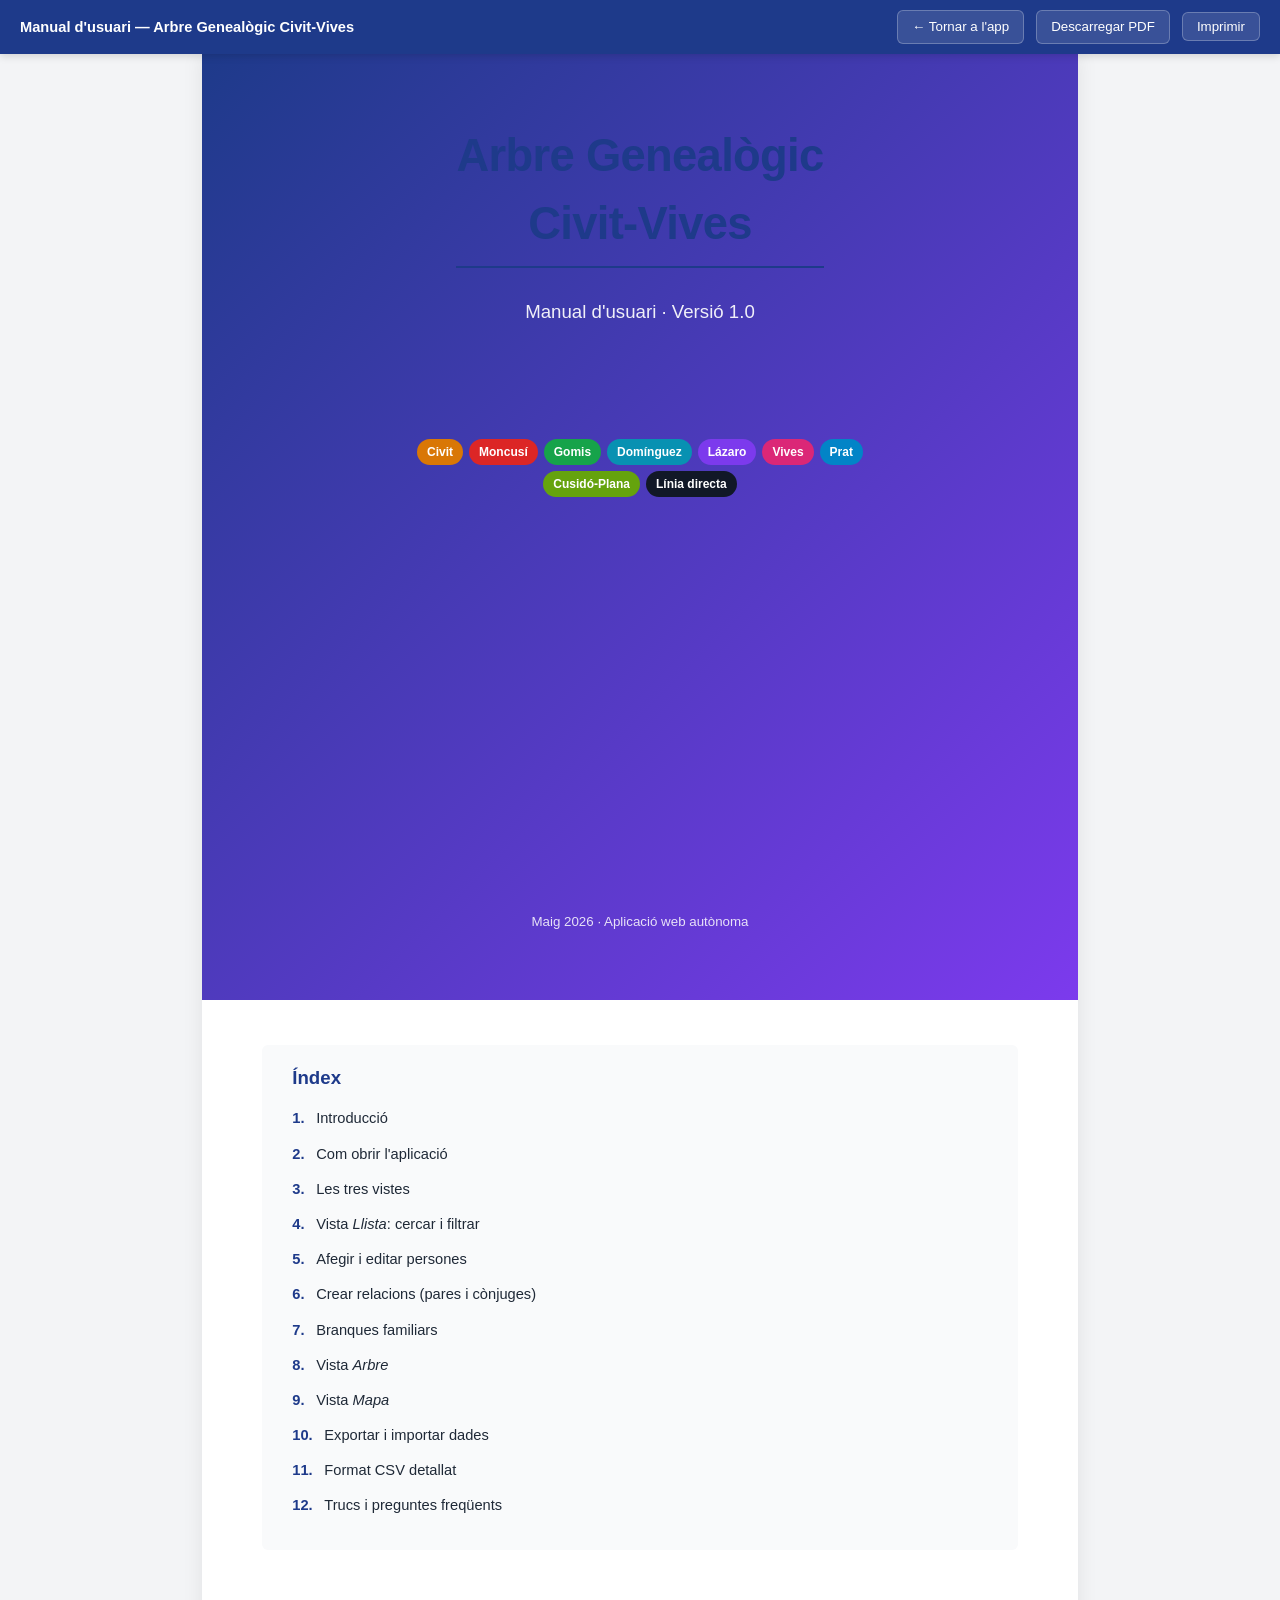
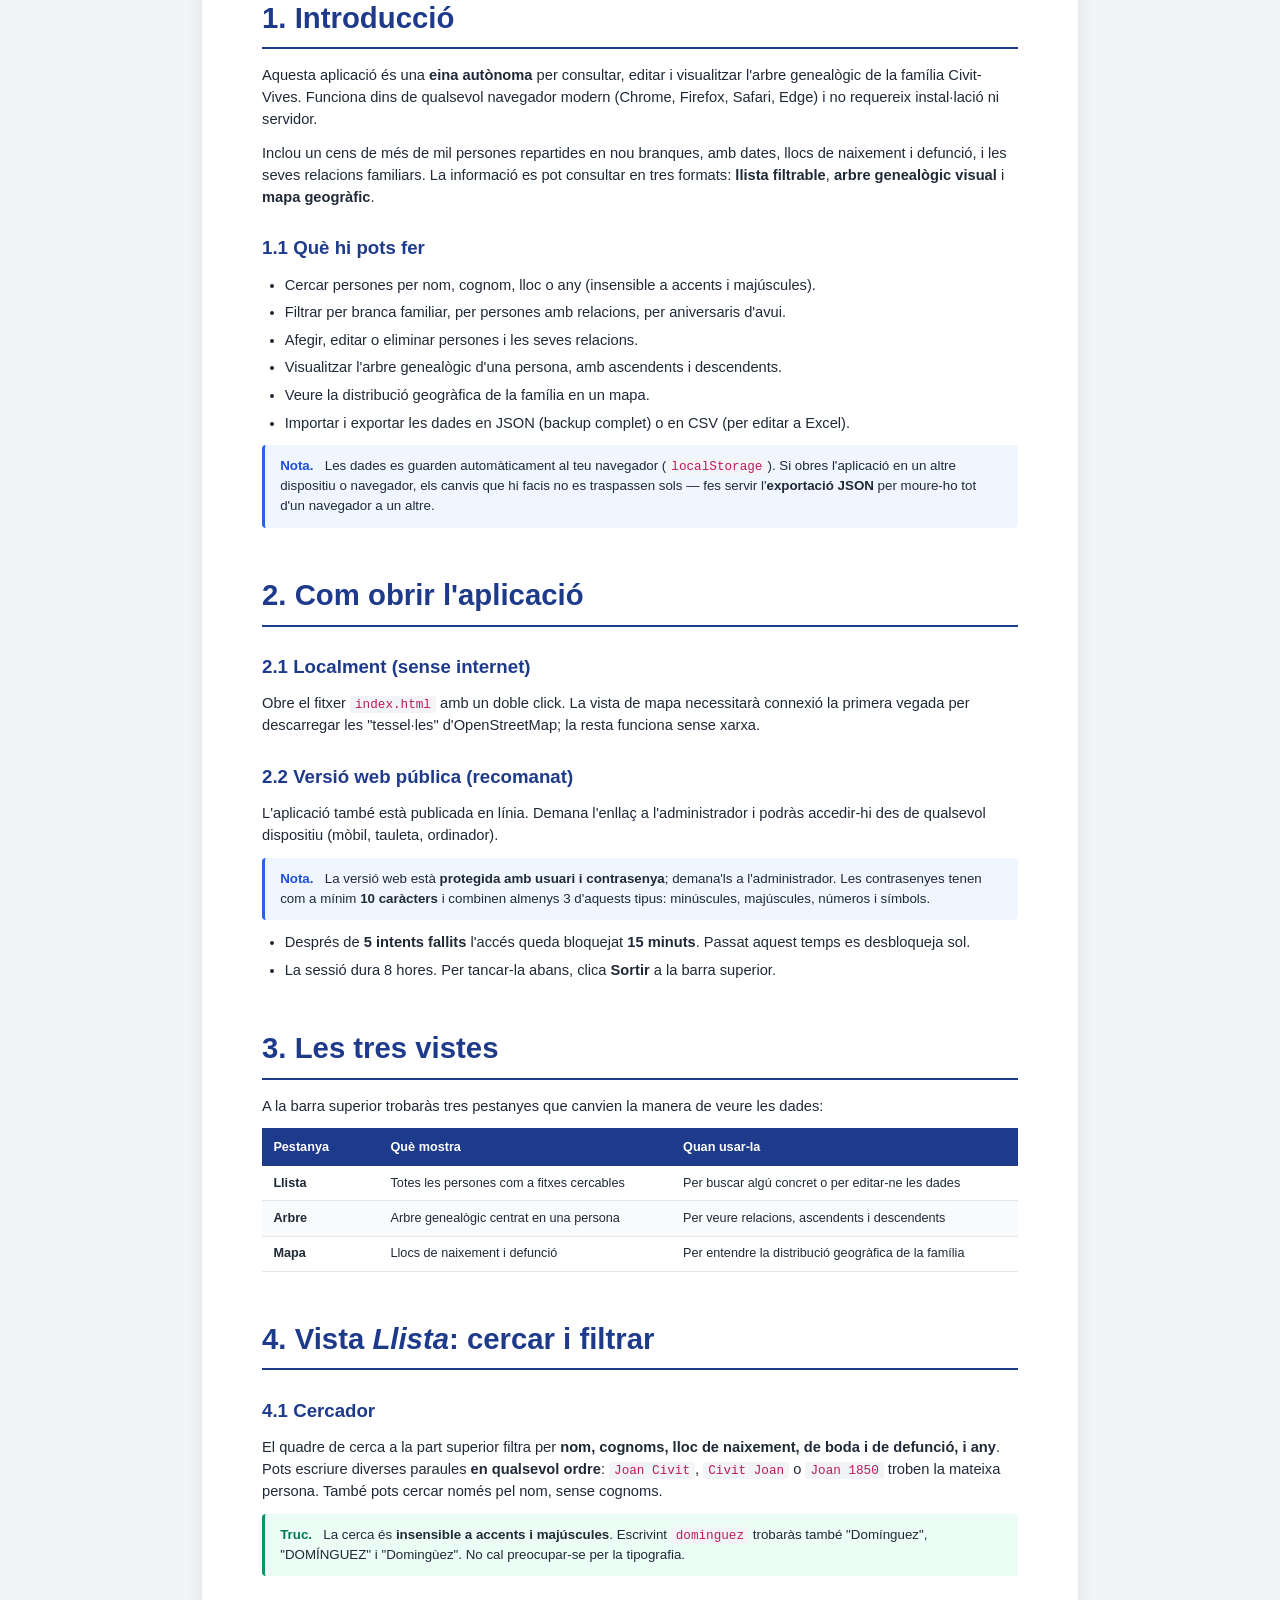
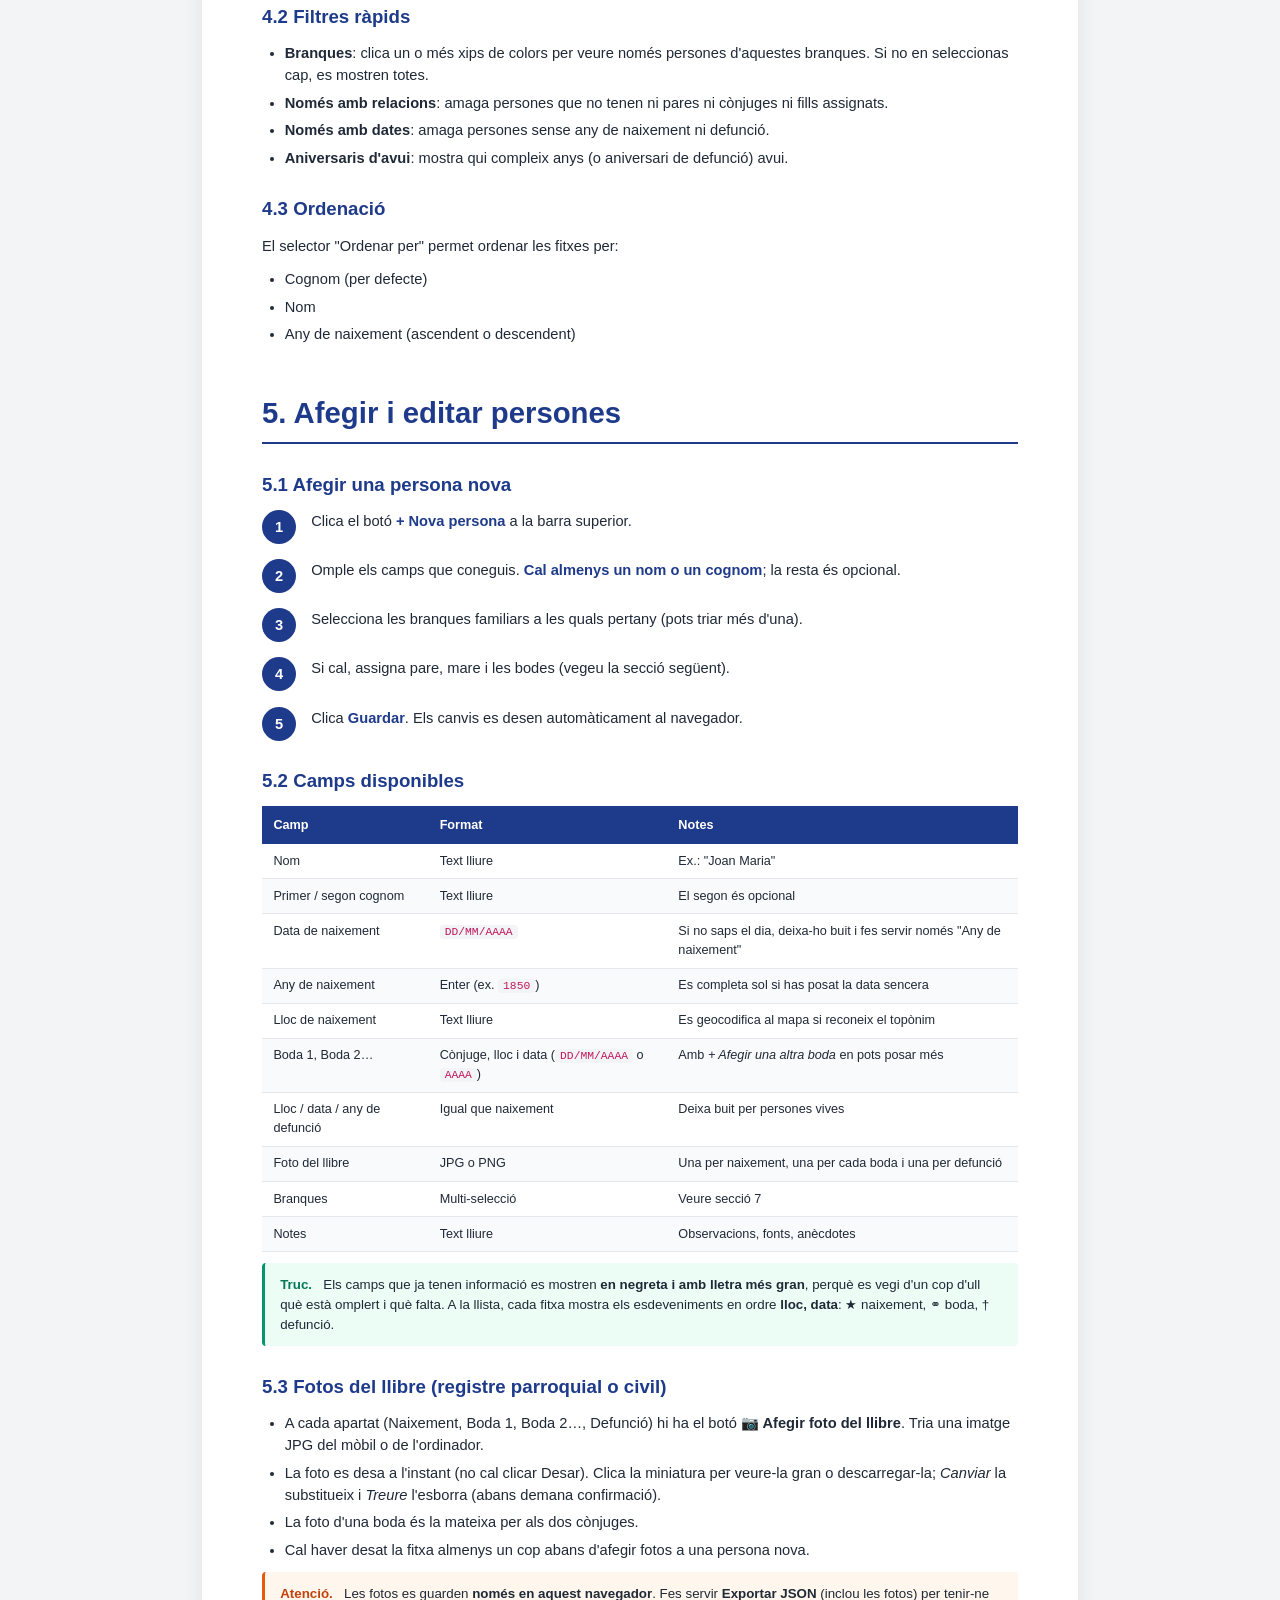
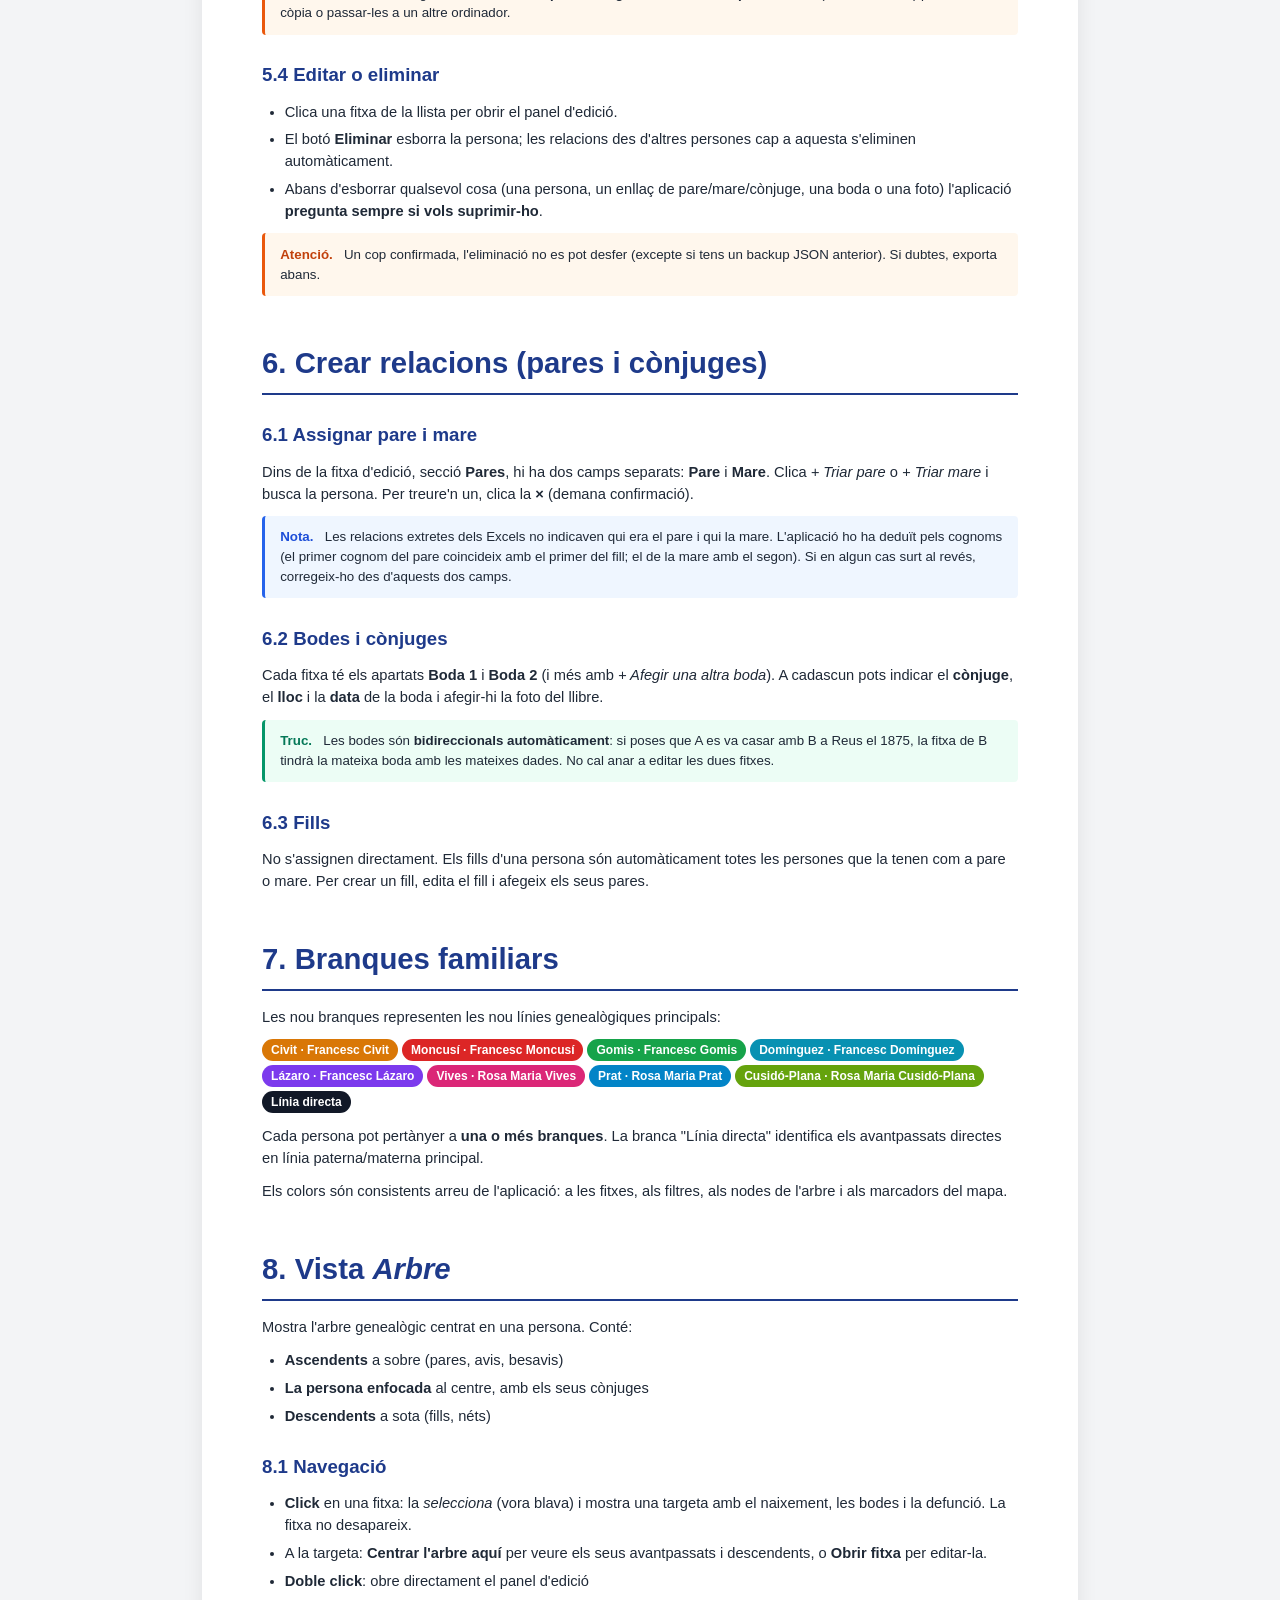
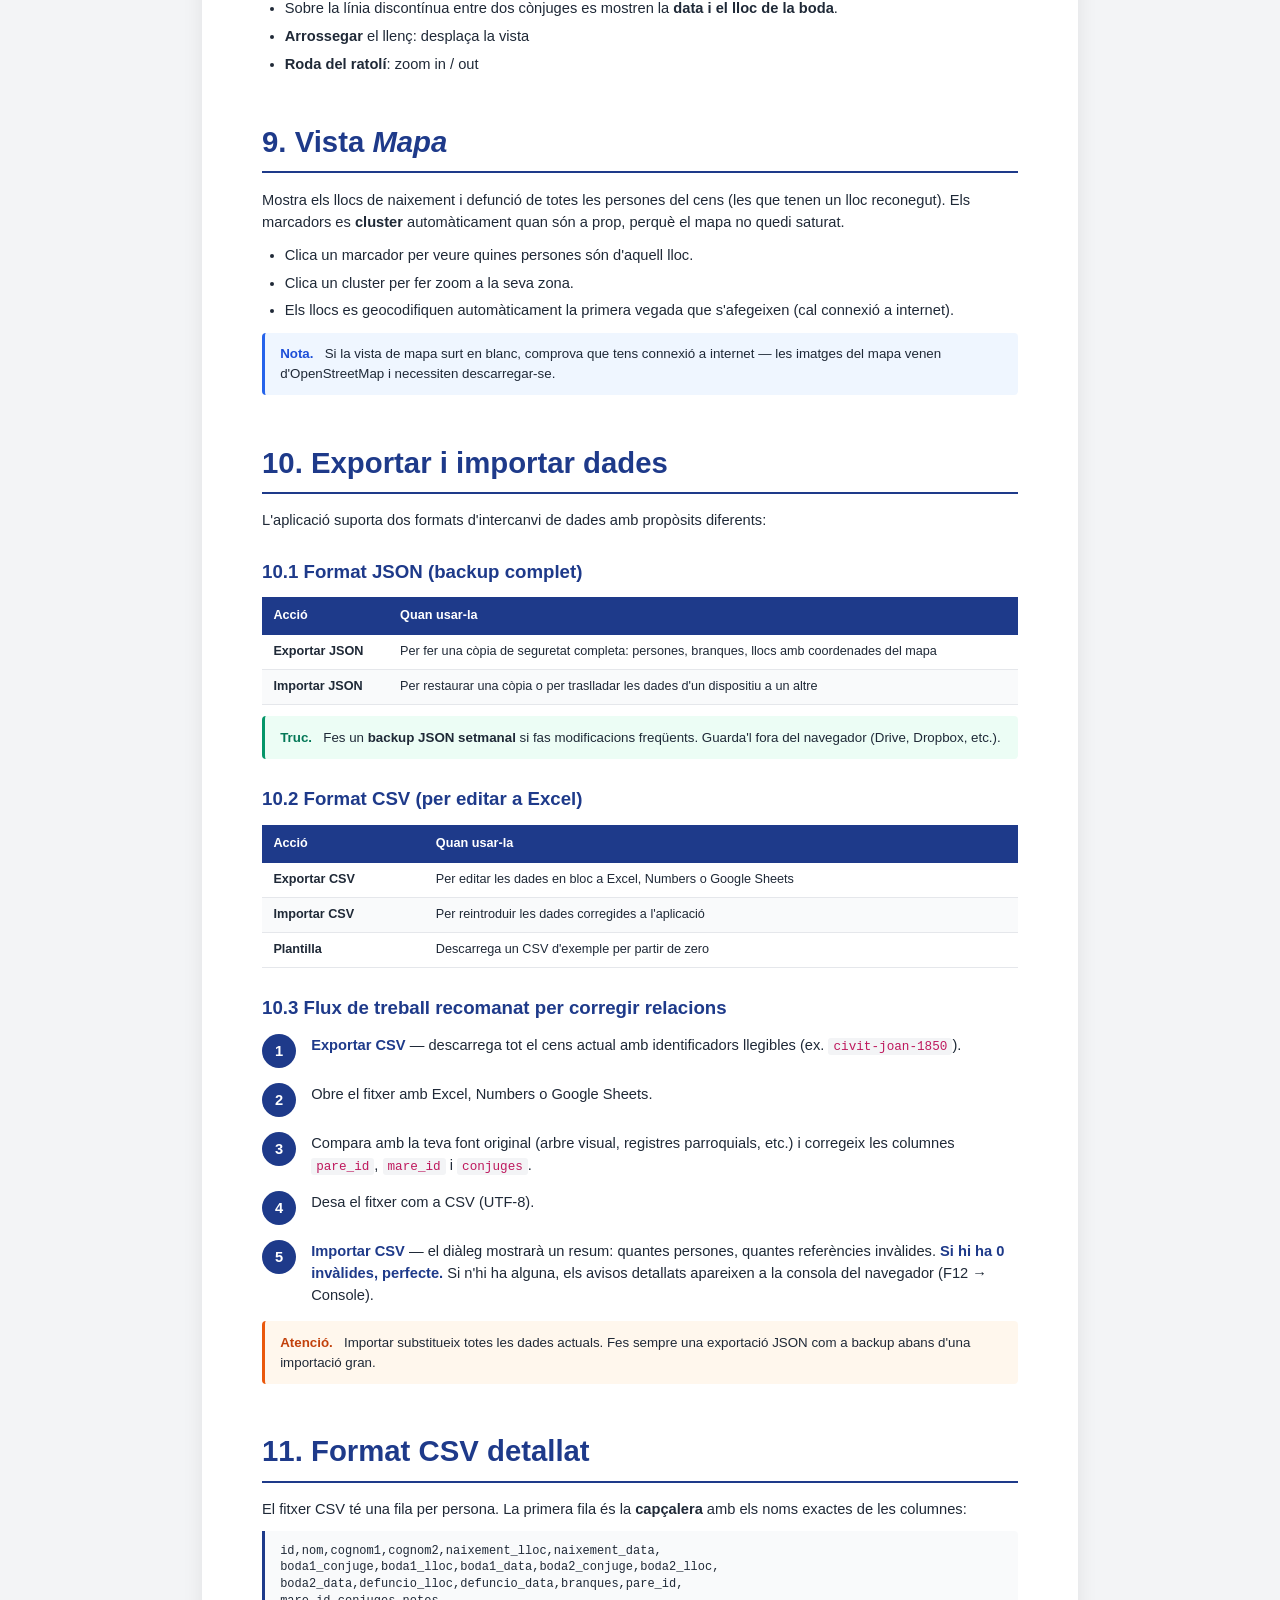
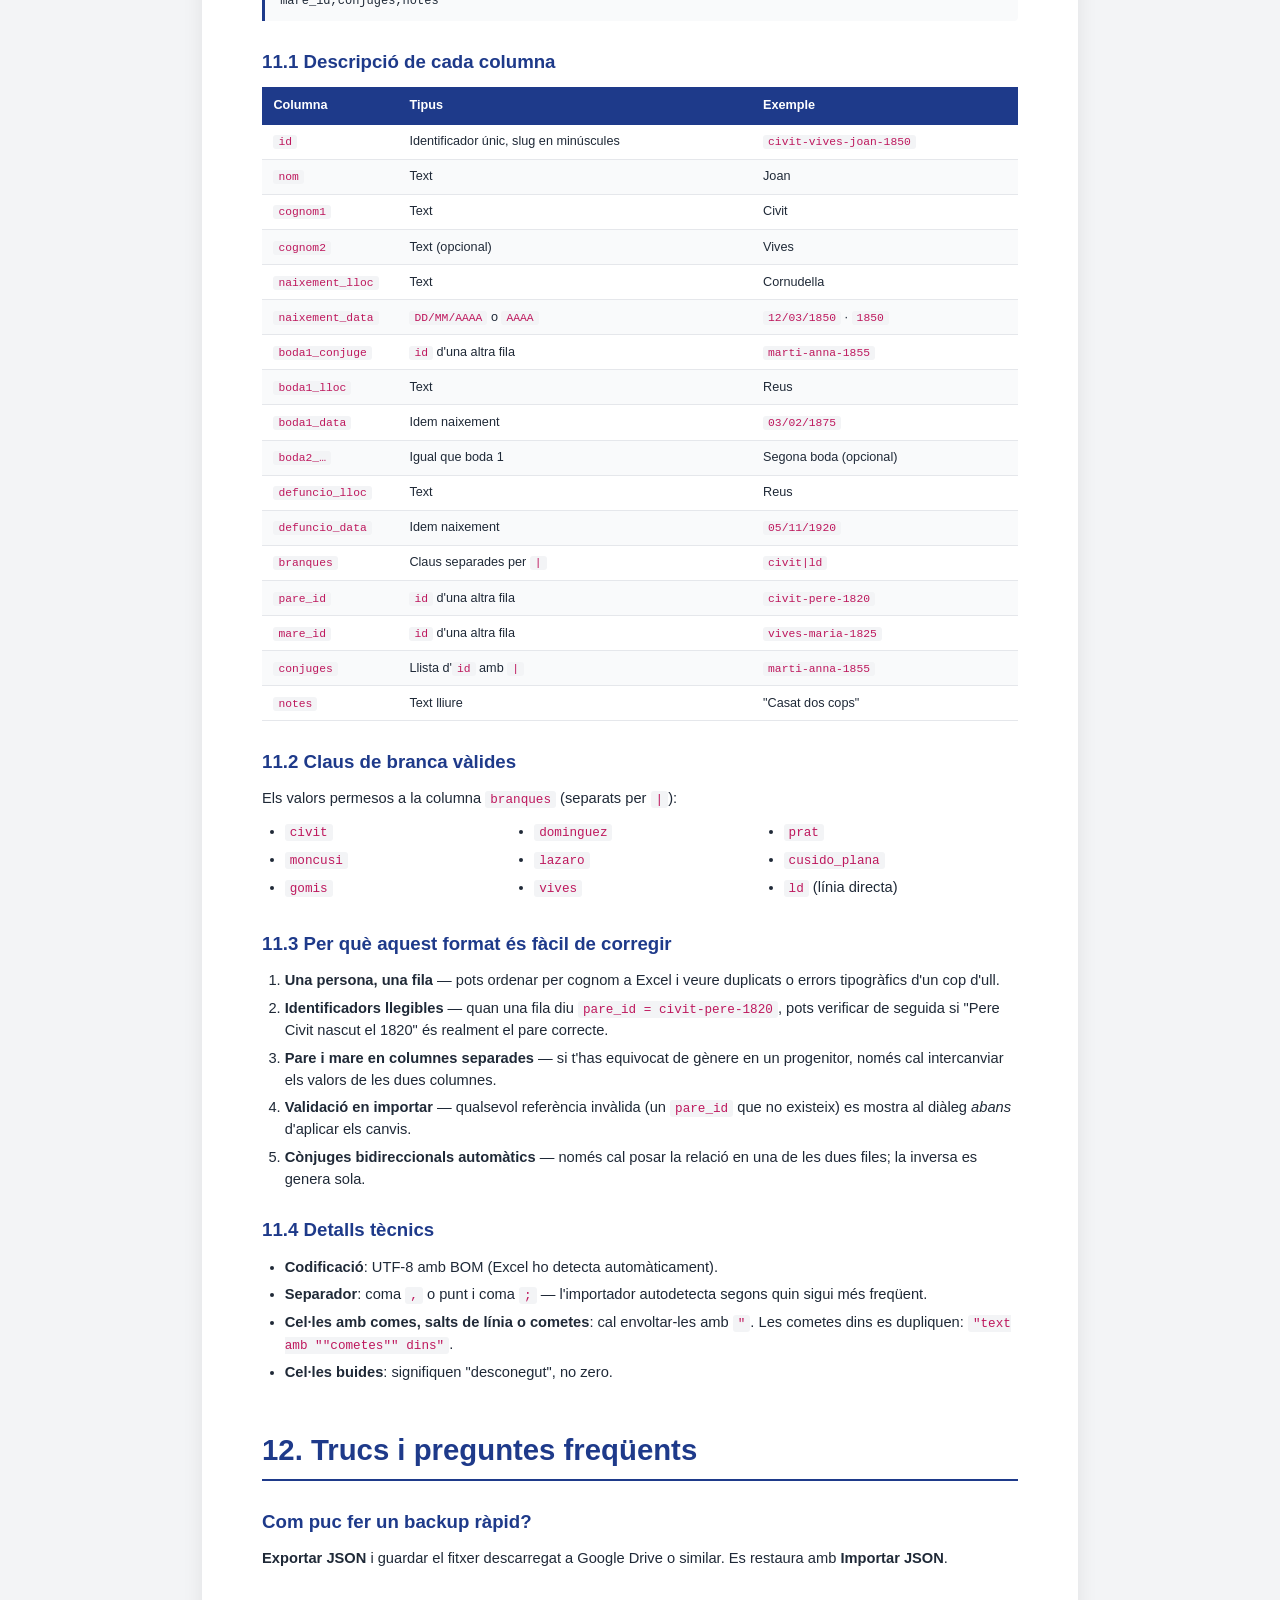
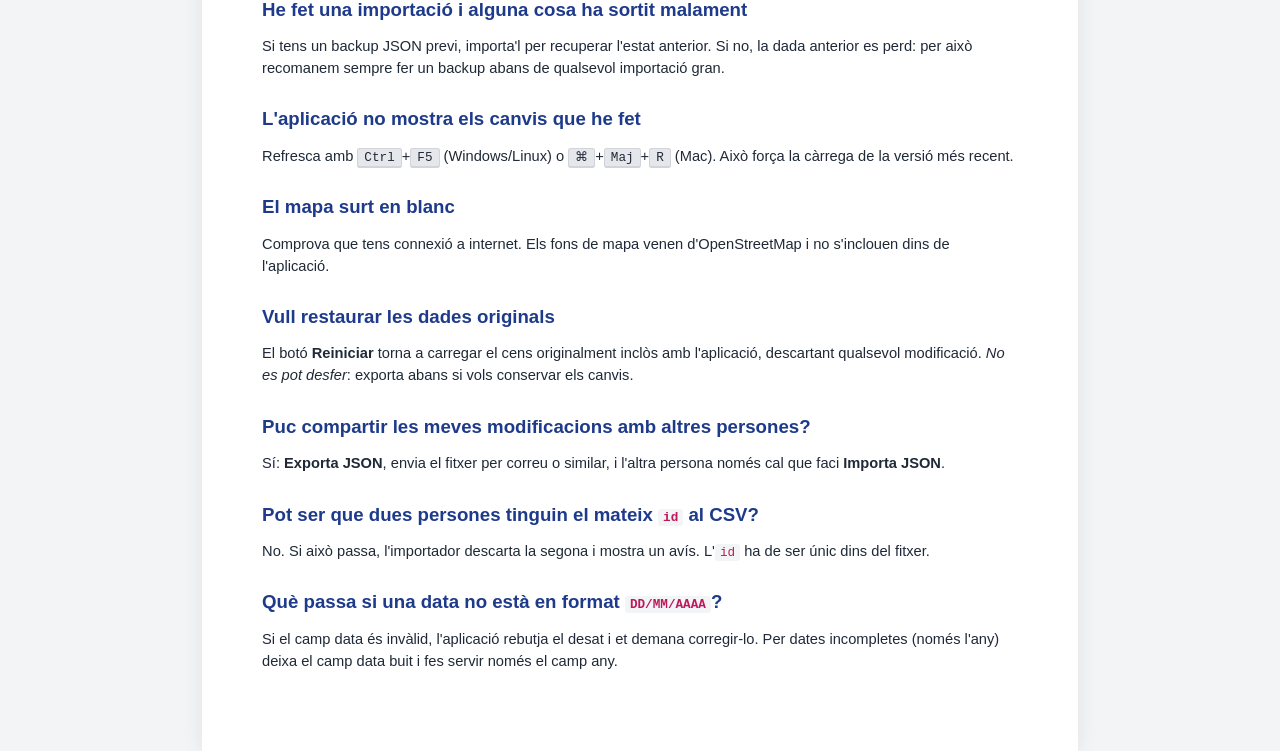
<file: manual.html>
<!DOCTYPE html>
<html lang="ca">
<head>
<meta charset="utf-8">
<title>Manual d'usuari — Arbre Genealògic Civit-Vives</title>
<style>
  @page { size: A4; margin: 18mm 16mm 18mm 16mm; }
  @page :first { margin-top: 0; }
  html, body { font-family: -apple-system, "Segoe UI", "Helvetica Neue", Arial, sans-serif; color: #1f2937; line-height: 1.5; font-size: 11pt; }
  body { margin: 0; background: #f3f4f6; }

  /* Screen-only top navigation bar */
  .topbar {
    position: sticky; top: 0; z-index: 100;
    background: #1e3a8a; color: white;
    padding: 10px 20px;
    display: flex; align-items: center; gap: 12px;
    box-shadow: 0 2px 8px rgba(0,0,0,0.15);
  }
  .topbar a, .topbar button {
    color: white; background: rgba(255,255,255,0.12); border: 1px solid rgba(255,255,255,0.25);
    padding: 6px 14px; border-radius: 6px; text-decoration: none; font-size: 10pt; cursor: pointer;
    font-family: inherit;
  }
  .topbar a:hover, .topbar button:hover { background: rgba(255,255,255,0.22); }
  .topbar .title { flex: 1; font-weight: 600; font-size: 11pt; }

  main { max-width: 200mm; margin: 0 auto; background: white; padding: 18mm 16mm; box-shadow: 0 0 20px rgba(0,0,0,0.08); }

  @media print {
    body { background: white; }
    .topbar { display: none; }
    main { max-width: none; margin: 0; padding: 0; box-shadow: none; }
  }

  /* Cover */
  .cover {
    min-height: 90vh;
    display: flex;
    flex-direction: column;
    justify-content: center;
    align-items: center;
    text-align: center;
    background: linear-gradient(135deg, #1e3a8a 0%, #7c3aed 100%);
    color: white;
    margin: -18mm -16mm 0 -16mm;
    padding: 18mm 16mm;
  }
  .cover h1 { font-size: 34pt; margin: 0 0 8mm 0; font-weight: 800; letter-spacing: -0.5pt; }
  .cover .subtitle { font-size: 14pt; opacity: 0.92; margin-bottom: 30mm; font-weight: 300; }
  .cover .branches { display: flex; flex-wrap: wrap; gap: 6px; justify-content: center; max-width: 140mm; margin-bottom: 25mm; }
  .cover .branch-chip { padding: 4px 10px; border-radius: 999px; font-size: 9pt; font-weight: 600; }
  .cover .meta { font-size: 10pt; opacity: 0.85; margin-top: auto; padding-top: 30mm; }

  h1 { font-size: 22pt; color: #1e3a8a; margin-top: 12mm; margin-bottom: 4mm; border-bottom: 2px solid #1e3a8a; padding-bottom: 2mm; page-break-after: avoid; scroll-margin-top: 60px; }
  @media print { h1 { page-break-before: always; } h1.first { page-break-before: auto; } }
  .cover { page-break-after: always; }
  @media screen { .cover { margin-bottom: 12mm; } }
  h2 { font-size: 14pt; color: #1e3a8a; margin-top: 7mm; margin-bottom: 3mm; page-break-after: avoid; }
  h3 { font-size: 11.5pt; color: #374151; margin-top: 5mm; margin-bottom: 2mm; page-break-after: avoid; }
  p { margin: 0 0 3mm 0; }
  ul, ol { margin: 0 0 3mm 0; padding-left: 6mm; }
  li { margin-bottom: 1.5mm; }

  code, .kbd { font-family: "SF Mono", Menlo, Consolas, monospace; font-size: 9.5pt; background: #f3f4f6; padding: 1px 5px; border-radius: 3px; color: #be185d; }
  .kbd { background: #e5e7eb; color: #1f2937; border: 1px solid #d1d5db; border-bottom-width: 2px; padding: 1px 6px; }
  pre { background: #f9fafb; border-left: 3px solid #1e3a8a; padding: 3mm 4mm; font-family: "SF Mono", Menlo, Consolas, monospace; font-size: 9pt; line-height: 1.4; overflow-x: auto; border-radius: 0 4px 4px 0; margin: 3mm 0; page-break-inside: avoid; }

  table { width: 100%; border-collapse: collapse; margin: 3mm 0; font-size: 9.5pt; page-break-inside: avoid; }
  th { background: #1e3a8a; color: white; text-align: left; padding: 2.5mm 3mm; font-weight: 600; }
  td { padding: 2mm 3mm; border-bottom: 1px solid #e5e7eb; vertical-align: top; }
  tr:nth-child(even) td { background: #f9fafb; }
  td code { font-size: 8.5pt; }

  .toc { background: #f9fafb; padding: 5mm 8mm; border-radius: 6px; margin: 5mm 0; }
  .toc h2 { margin-top: 0; color: #1e3a8a; border: none; }
  .toc ol { list-style: none; padding-left: 0; counter-reset: toc; }
  .toc li { counter-increment: toc; padding: 1mm 0; }
  .toc li::before { content: counter(toc) ". "; font-weight: 700; color: #1e3a8a; margin-right: 2mm; }
  .toc li.sub { padding-left: 6mm; font-size: 9.5pt; color: #4b5563; }
  .toc li.sub::before { content: none; }

  .note, .tip, .warn { padding: 3mm 4mm; border-radius: 4px; margin: 3mm 0; page-break-inside: avoid; font-size: 10pt; }
  .note { background: #eff6ff; border-left: 3px solid #2563eb; }
  .tip { background: #ecfdf5; border-left: 3px solid #059669; }
  .warn { background: #fff7ed; border-left: 3px solid #ea580c; }
  .note::before, .tip::before, .warn::before { font-weight: 700; margin-right: 2mm; }
  .note::before { content: "Nota."; color: #1d4ed8; }
  .tip::before { content: "Truc."; color: #047857; }
  .warn::before { content: "Atenció."; color: #c2410c; }

  .branch-row { display: flex; flex-wrap: wrap; gap: 4px; margin: 3mm 0; }
  .branch-chip { display: inline-block; padding: 2px 9px; border-radius: 999px; font-size: 9pt; font-weight: 600; color: white; }
  .b-civit{background:#d97706}.b-moncusi{background:#dc2626}.b-gomis{background:#16a34a}.b-dominguez{background:#0891b2}.b-lazaro{background:#7c3aed}.b-vives{background:#db2777}.b-prat{background:#0284c7}.b-cusido{background:#65a30d}.b-ld{background:#111827}

  .two-col { column-count: 2; column-gap: 8mm; }
  .step { display: flex; gap: 4mm; margin-bottom: 4mm; page-break-inside: avoid; }
  .step-num { flex: 0 0 9mm; height: 9mm; background: #1e3a8a; color: white; border-radius: 50%; display: flex; align-items: center; justify-content: center; font-weight: 700; font-size: 11pt; }
  .step-body { flex: 1; }
  .step-body strong { color: #1e3a8a; }

  footer { position: fixed; bottom: 8mm; left: 16mm; right: 16mm; font-size: 8pt; color: #9ca3af; display: flex; justify-content: space-between; border-top: 1px solid #e5e7eb; padding-top: 2mm; }
</style>
</head>
<body>

<nav class="topbar">
  <span class="title">Manual d'usuari — Arbre Genealògic Civit-Vives</span>
  <a href="index.html">← Tornar a l'app</a>
  <a href="Manual-Arbre-Genealogic.pdf" download>Descarregar PDF</a>
  <button onclick="window.print()">Imprimir</button>
</nav>

<main>

<div class="cover">
  <h1>Arbre Genealògic<br>Civit-Vives</h1>
  <div class="subtitle">Manual d'usuari · Versió 1.0</div>
  <div class="branches">
    <span class="branch-chip b-civit">Civit</span>
    <span class="branch-chip b-moncusi">Moncusí</span>
    <span class="branch-chip b-gomis">Gomis</span>
    <span class="branch-chip b-dominguez">Domínguez</span>
    <span class="branch-chip b-lazaro">Lázaro</span>
    <span class="branch-chip b-vives">Vives</span>
    <span class="branch-chip b-prat">Prat</span>
    <span class="branch-chip b-cusido">Cusidó-Plana</span>
    <span class="branch-chip b-ld">Línia directa</span>
  </div>
  <div class="meta">Maig 2026 · Aplicació web autònoma</div>
</div>

<div class="toc">
  <h2>Índex</h2>
  <ol>
    <li><a href="#sec-1" style="color:inherit;text-decoration:none">Introducció</a></li>
    <li><a href="#sec-2" style="color:inherit;text-decoration:none">Com obrir l'aplicació</a></li>
    <li><a href="#sec-3" style="color:inherit;text-decoration:none">Les tres vistes</a></li>
    <li><a href="#sec-4" style="color:inherit;text-decoration:none">Vista <em>Llista</em>: cercar i filtrar</a></li>
    <li><a href="#sec-5" style="color:inherit;text-decoration:none">Afegir i editar persones</a></li>
    <li><a href="#sec-6" style="color:inherit;text-decoration:none">Crear relacions (pares i cònjuges)</a></li>
    <li><a href="#sec-7" style="color:inherit;text-decoration:none">Branques familiars</a></li>
    <li><a href="#sec-8" style="color:inherit;text-decoration:none">Vista <em>Arbre</em></a></li>
    <li><a href="#sec-9" style="color:inherit;text-decoration:none">Vista <em>Mapa</em></a></li>
    <li><a href="#sec-10" style="color:inherit;text-decoration:none">Exportar i importar dades</a></li>
    <li><a href="#sec-11" style="color:inherit;text-decoration:none">Format CSV detallat</a></li>
    <li><a href="#sec-12" style="color:inherit;text-decoration:none">Trucs i preguntes freqüents</a></li>
  </ol>
</div>

<h1 id="sec-1" class="first">1. Introducció</h1>
<p>
  Aquesta aplicació és una <strong>eina autònoma</strong> per consultar, editar i visualitzar
  l'arbre genealògic de la família Civit-Vives. Funciona dins de qualsevol navegador
  modern (Chrome, Firefox, Safari, Edge) i no requereix instal·lació ni servidor.
</p>
<p>
  Inclou un cens de més de mil persones repartides en nou branques, amb dates,
  llocs de naixement i defunció, i les seves relacions familiars. La informació
  es pot consultar en tres formats: <strong>llista filtrable</strong>, <strong>arbre
  genealògic visual</strong> i <strong>mapa geogràfic</strong>.
</p>

<h2>1.1 Què hi pots fer</h2>
<ul>
  <li>Cercar persones per nom, cognom, lloc o any (insensible a accents i majúscules).</li>
  <li>Filtrar per branca familiar, per persones amb relacions, per aniversaris d'avui.</li>
  <li>Afegir, editar o eliminar persones i les seves relacions.</li>
  <li>Visualitzar l'arbre genealògic d'una persona, amb ascendents i descendents.</li>
  <li>Veure la distribució geogràfica de la família en un mapa.</li>
  <li>Importar i exportar les dades en JSON (backup complet) o en CSV (per editar a Excel).</li>
</ul>

<div class="note">
  Les dades es guarden automàticament al teu navegador (<code>localStorage</code>). Si
  obres l'aplicació en un altre dispositiu o navegador, els canvis que hi facis no
  es traspassen sols — fes servir l'<strong>exportació JSON</strong> per moure-ho tot d'un
  navegador a un altre.
</div>

<h1 id="sec-2">2. Com obrir l'aplicació</h1>

<h2>2.1 Localment (sense internet)</h2>
<p>
  Obre el fitxer <code>index.html</code> amb un doble click. La vista de mapa
  necessitarà connexió la primera vegada per descarregar les "tessel·les"
  d'OpenStreetMap; la resta funciona sense xarxa.
</p>

<h2>2.2 Versió web pública (recomanat)</h2>
<p>
  L'aplicació també està publicada en línia. Demana l'enllaç a l'administrador
  i podràs accedir-hi des de qualsevol dispositiu (mòbil, tauleta, ordinador).
</p>
<div class="note">
  La versió web està <strong>protegida amb usuari i contrasenya</strong>; demana'ls a
  l'administrador. Les contrasenyes tenen com a mínim <strong>10 caràcters</strong> i
  combinen almenys 3 d'aquests tipus: minúscules, majúscules, números i símbols.
</div>
<ul>
  <li>Després de <strong>5 intents fallits</strong> l'accés queda bloquejat
    <strong>15 minuts</strong>. Passat aquest temps es desbloqueja sol.</li>
  <li>La sessió dura 8 hores. Per tancar-la abans, clica <strong>Sortir</strong> a la barra superior.</li>
</ul>

<h1 id="sec-3">3. Les tres vistes</h1>
<p>
  A la barra superior trobaràs tres pestanyes que canvien la manera de veure les dades:
</p>
<table>
  <thead><tr><th style="width:25mm">Pestanya</th><th>Què mostra</th><th>Quan usar-la</th></tr></thead>
  <tbody>
    <tr><td><strong>Llista</strong></td><td>Totes les persones com a fitxes cercables</td><td>Per buscar algú concret o per editar-ne les dades</td></tr>
    <tr><td><strong>Arbre</strong></td><td>Arbre genealògic centrat en una persona</td><td>Per veure relacions, ascendents i descendents</td></tr>
    <tr><td><strong>Mapa</strong></td><td>Llocs de naixement i defunció</td><td>Per entendre la distribució geogràfica de la família</td></tr>
  </tbody>
</table>

<h1 id="sec-4">4. Vista <em>Llista</em>: cercar i filtrar</h1>

<h2>4.1 Cercador</h2>
<p>
  El quadre de cerca a la part superior filtra per <strong>nom, cognoms, lloc de
  naixement, de boda i de defunció, i any</strong>. Pots escriure diverses paraules
  <strong>en qualsevol ordre</strong>: <code>Joan Civit</code>, <code>Civit Joan</code>
  o <code>Joan 1850</code> troben la mateixa persona. També pots cercar només pel nom,
  sense cognoms.
</p>
<div class="tip">
  La cerca és <strong>insensible a accents i majúscules</strong>. Escrivint
  <code>dominguez</code> trobaràs també "Domínguez", "DOMÍNGUEZ" i "Domingùez".
  No cal preocupar-se per la tipografia.
</div>

<h2>4.2 Filtres ràpids</h2>
<ul>
  <li><strong>Branques</strong>: clica un o més xips de colors per veure només
    persones d'aquestes branques. Si no en seleccionas cap, es mostren totes.</li>
  <li><strong>Només amb relacions</strong>: amaga persones que no tenen ni pares
    ni cònjuges ni fills assignats.</li>
  <li><strong>Només amb dates</strong>: amaga persones sense any de naixement ni defunció.</li>
  <li><strong>Aniversaris d'avui</strong>: mostra qui compleix anys (o
    aniversari de defunció) avui.</li>
</ul>

<h2>4.3 Ordenació</h2>
<p>
  El selector "Ordenar per" permet ordenar les fitxes per:
</p>
<ul>
  <li>Cognom (per defecte)</li>
  <li>Nom</li>
  <li>Any de naixement (ascendent o descendent)</li>
</ul>

<h1 id="sec-5">5. Afegir i editar persones</h1>

<h2>5.1 Afegir una persona nova</h2>
<div class="step"><div class="step-num">1</div><div class="step-body">
  Clica el botó <strong>+ Nova persona</strong> a la barra superior.
</div></div>
<div class="step"><div class="step-num">2</div><div class="step-body">
  Omple els camps que coneguis. <strong>Cal almenys un nom o un cognom</strong>; la
  resta és opcional.
</div></div>
<div class="step"><div class="step-num">3</div><div class="step-body">
  Selecciona les branques familiars a les quals pertany (pots triar més d'una).
</div></div>
<div class="step"><div class="step-num">4</div><div class="step-body">
  Si cal, assigna pare, mare i les bodes (vegeu la secció següent).
</div></div>
<div class="step"><div class="step-num">5</div><div class="step-body">
  Clica <strong>Guardar</strong>. Els canvis es desen automàticament al navegador.
</div></div>

<h2>5.2 Camps disponibles</h2>
<table>
  <thead><tr><th style="width:38mm">Camp</th><th>Format</th><th>Notes</th></tr></thead>
  <tbody>
    <tr><td>Nom</td><td>Text lliure</td><td>Ex.: "Joan Maria"</td></tr>
    <tr><td>Primer / segon cognom</td><td>Text lliure</td><td>El segon és opcional</td></tr>
    <tr><td>Data de naixement</td><td><code>DD/MM/AAAA</code></td><td>Si no saps el dia, deixa-ho buit i fes servir només "Any de naixement"</td></tr>
    <tr><td>Any de naixement</td><td>Enter (ex. <code>1850</code>)</td><td>Es completa sol si has posat la data sencera</td></tr>
    <tr><td>Lloc de naixement</td><td>Text lliure</td><td>Es geocodifica al mapa si reconeix el topònim</td></tr>
    <tr><td>Boda 1, Boda 2…</td><td>Cònjuge, lloc i data (<code>DD/MM/AAAA</code> o <code>AAAA</code>)</td><td>Amb <em>+ Afegir una altra boda</em> en pots posar més</td></tr>
    <tr><td>Lloc / data / any de defunció</td><td>Igual que naixement</td><td>Deixa buit per persones vives</td></tr>
    <tr><td>Foto del llibre</td><td>JPG o PNG</td><td>Una per naixement, una per cada boda i una per defunció</td></tr>
    <tr><td>Branques</td><td>Multi-selecció</td><td>Veure secció 7</td></tr>
    <tr><td>Notes</td><td>Text lliure</td><td>Observacions, fonts, anècdotes</td></tr>
  </tbody>
</table>

<div class="tip">
  Els camps que ja tenen informació es mostren <strong>en negreta i amb lletra
  més gran</strong>, perquè es vegi d'un cop d'ull què està omplert i què falta.
  A la llista, cada fitxa mostra els esdeveniments en ordre <strong>lloc, data</strong>:
  ★ naixement, ⚭ boda, † defunció.
</div>

<h2>5.3 Fotos del llibre (registre parroquial o civil)</h2>
<ul>
  <li>A cada apartat (Naixement, Boda 1, Boda 2…, Defunció) hi ha el botó
    <strong>📷 Afegir foto del llibre</strong>. Tria una imatge JPG del mòbil o de l'ordinador.</li>
  <li>La foto es desa a l'instant (no cal clicar Desar). Clica la miniatura per
    veure-la gran o descarregar-la; <em>Canviar</em> la substitueix i <em>Treure</em> l'esborra
    (abans demana confirmació).</li>
  <li>La foto d'una boda és la mateixa per als dos cònjuges.</li>
  <li>Cal haver desat la fitxa almenys un cop abans d'afegir fotos a una persona nova.</li>
</ul>
<div class="warn">
  Les fotos es guarden <strong>només en aquest navegador</strong>. Fes servir
  <strong>Exportar JSON</strong> (inclou les fotos) per tenir-ne còpia o passar-les a un altre ordinador.
</div>

<h2>5.4 Editar o eliminar</h2>
<ul>
  <li>Clica una fitxa de la llista per obrir el panel d'edició.</li>
  <li>El botó <strong>Eliminar</strong> esborra la persona; les relacions des d'altres persones cap a aquesta s'eliminen automàticament.</li>
  <li>Abans d'esborrar qualsevol cosa (una persona, un enllaç de pare/mare/cònjuge, una boda o una foto)
    l'aplicació <strong>pregunta sempre si vols suprimir-ho</strong>.</li>
</ul>

<div class="warn">
  Un cop confirmada, l'eliminació no es pot desfer (excepte si tens un
  backup JSON anterior). Si dubtes, exporta abans.
</div>

<h1 id="sec-6">6. Crear relacions (pares i cònjuges)</h1>

<h2>6.1 Assignar pare i mare</h2>
<p>
  Dins de la fitxa d'edició, secció <strong>Pares</strong>, hi ha dos camps separats:
  <strong>Pare</strong> i <strong>Mare</strong>. Clica <em>+ Triar pare</em> o <em>+ Triar mare</em>
  i busca la persona. Per treure'n un, clica la <strong>×</strong> (demana confirmació).
</p>
<div class="note">
  Les relacions extretes dels Excels no indicaven qui era el pare i qui la mare.
  L'aplicació ho ha deduït pels cognoms (el primer cognom del pare coincideix amb
  el primer del fill; el de la mare amb el segon). Si en algun cas surt al revés,
  corregeix-ho des d'aquests dos camps.
</div>

<h2>6.2 Bodes i cònjuges</h2>
<p>
  Cada fitxa té els apartats <strong>Boda 1</strong> i <strong>Boda 2</strong>
  (i més amb <em>+ Afegir una altra boda</em>). A cadascun pots indicar el
  <strong>cònjuge</strong>, el <strong>lloc</strong> i la <strong>data</strong> de la boda
  i afegir-hi la foto del llibre.
</p>
<div class="tip">
  Les bodes són <strong>bidireccionals automàticament</strong>: si poses que
  A es va casar amb B a Reus el 1875, la fitxa de B tindrà la mateixa boda
  amb les mateixes dades. No cal anar a editar les dues fitxes.
</div>

<h2>6.3 Fills</h2>
<p>
  No s'assignen directament. Els fills d'una persona són automàticament
  totes les persones que la tenen com a pare o mare. Per crear un fill,
  edita el fill i afegeix els seus pares.
</p>

<h1 id="sec-7">7. Branques familiars</h1>
<p>
  Les nou branques representen les nou línies genealògiques principals:
</p>

<div class="branch-row">
  <span class="branch-chip b-civit">Civit · Francesc Civit</span>
  <span class="branch-chip b-moncusi">Moncusí · Francesc Moncusí</span>
  <span class="branch-chip b-gomis">Gomis · Francesc Gomis</span>
  <span class="branch-chip b-dominguez">Domínguez · Francesc Domínguez</span>
  <span class="branch-chip b-lazaro">Lázaro · Francesc Lázaro</span>
  <span class="branch-chip b-vives">Vives · Rosa Maria Vives</span>
  <span class="branch-chip b-prat">Prat · Rosa Maria Prat</span>
  <span class="branch-chip b-cusido">Cusidó-Plana · Rosa Maria Cusidó-Plana</span>
  <span class="branch-chip b-ld">Línia directa</span>
</div>

<p>
  Cada persona pot pertànyer a <strong>una o més branques</strong>. La branca
  "Línia directa" identifica els avantpassats directes en línia
  paterna/materna principal.
</p>
<p>
  Els colors són consistents arreu de l'aplicació: a les fitxes,
  als filtres, als nodes de l'arbre i als marcadors del mapa.
</p>

<h1 id="sec-8">8. Vista <em>Arbre</em></h1>
<p>
  Mostra l'arbre genealògic centrat en una persona. Conté:
</p>
<ul>
  <li><strong>Ascendents</strong> a sobre (pares, avis, besavis)</li>
  <li><strong>La persona enfocada</strong> al centre, amb els seus cònjuges</li>
  <li><strong>Descendents</strong> a sota (fills, néts)</li>
</ul>

<h2>8.1 Navegació</h2>
<ul>
  <li><strong>Click</strong> en una fitxa: la <em>selecciona</em> (vora blava) i mostra
    una targeta amb el naixement, les bodes i la defunció. La fitxa no desapareix.</li>
  <li>A la targeta: <strong>Centrar l'arbre aquí</strong> per veure els seus avantpassats i
    descendents, o <strong>Obrir fitxa</strong> per editar-la.</li>
  <li><strong>Doble click</strong>: obre directament el panel d'edició</li>
  <li>Sobre la línia discontínua entre dos cònjuges es mostren la <strong>data i el lloc de la boda</strong>.</li>
  <li><strong>Arrossegar</strong> el llenç: desplaça la vista</li>
  <li><strong>Roda del ratolí</strong>: zoom in / out</li>
</ul>

<h1 id="sec-9">9. Vista <em>Mapa</em></h1>
<p>
  Mostra els llocs de naixement i defunció de totes les persones del cens
  (les que tenen un lloc reconegut). Els marcadors es <strong>cluster</strong>
  automàticament quan són a prop, perquè el mapa no quedi saturat.
</p>
<ul>
  <li>Clica un marcador per veure quines persones són d'aquell lloc.</li>
  <li>Clica un cluster per fer zoom a la seva zona.</li>
  <li>Els llocs es geocodifiquen automàticament la primera vegada que
    s'afegeixen (cal connexió a internet).</li>
</ul>

<div class="note">
  Si la vista de mapa surt en blanc, comprova que tens connexió a internet —
  les imatges del mapa venen d'OpenStreetMap i necessiten descarregar-se.
</div>

<h1 id="sec-10">10. Exportar i importar dades</h1>
<p>
  L'aplicació suporta dos formats d'intercanvi de dades amb propòsits diferents:
</p>

<h2>10.1 Format JSON (backup complet)</h2>
<table>
  <thead><tr><th>Acció</th><th>Quan usar-la</th></tr></thead>
  <tbody>
    <tr><td><strong>Exportar JSON</strong></td><td>Per fer una còpia de seguretat completa: persones, branques, llocs amb coordenades del mapa</td></tr>
    <tr><td><strong>Importar JSON</strong></td><td>Per restaurar una còpia o per traslladar les dades d'un dispositiu a un altre</td></tr>
  </tbody>
</table>
<div class="tip">
  Fes un <strong>backup JSON setmanal</strong> si fas modificacions
  freqüents. Guarda'l fora del navegador (Drive, Dropbox, etc.).
</div>

<h2>10.2 Format CSV (per editar a Excel)</h2>
<table>
  <thead><tr><th>Acció</th><th>Quan usar-la</th></tr></thead>
  <tbody>
    <tr><td><strong>Exportar CSV</strong></td><td>Per editar les dades en bloc a Excel, Numbers o Google Sheets</td></tr>
    <tr><td><strong>Importar CSV</strong></td><td>Per reintroduir les dades corregides a l'aplicació</td></tr>
    <tr><td><strong>Plantilla</strong></td><td>Descarrega un CSV d'exemple per partir de zero</td></tr>
  </tbody>
</table>

<h2>10.3 Flux de treball recomanat per corregir relacions</h2>
<div class="step"><div class="step-num">1</div><div class="step-body">
  <strong>Exportar CSV</strong> — descarrega tot el cens actual amb identificadors llegibles (ex. <code>civit-joan-1850</code>).
</div></div>
<div class="step"><div class="step-num">2</div><div class="step-body">
  Obre el fitxer amb Excel, Numbers o Google Sheets.
</div></div>
<div class="step"><div class="step-num">3</div><div class="step-body">
  Compara amb la teva font original (arbre visual, registres parroquials, etc.) i corregeix les columnes <code>pare_id</code>, <code>mare_id</code> i <code>conjuges</code>.
</div></div>
<div class="step"><div class="step-num">4</div><div class="step-body">
  Desa el fitxer com a CSV (UTF-8).
</div></div>
<div class="step"><div class="step-num">5</div><div class="step-body">
  <strong>Importar CSV</strong> — el diàleg mostrarà un resum: quantes persones,
  quantes referències invàlides. <strong>Si hi ha 0 invàlides, perfecte.</strong> Si n'hi ha
  alguna, els avisos detallats apareixen a la consola del navegador (F12 →
  Console).
</div></div>

<div class="warn">
  Importar substitueix totes les dades actuals. Fes sempre una exportació
  JSON com a backup abans d'una importació gran.
</div>

<h1 id="sec-11">11. Format CSV detallat</h1>
<p>
  El fitxer CSV té una fila per persona. La primera fila és la <strong>capçalera</strong>
  amb els noms exactes de les columnes:
</p>

<pre>id,nom,cognom1,cognom2,naixement_lloc,naixement_data,
boda1_conjuge,boda1_lloc,boda1_data,boda2_conjuge,boda2_lloc,
boda2_data,defuncio_lloc,defuncio_data,branques,pare_id,
mare_id,conjuges,notes</pre>

<h2>11.1 Descripció de cada columna</h2>
<table>
  <thead><tr><th style="width:30mm">Columna</th><th>Tipus</th><th>Exemple</th></tr></thead>
  <tbody>
    <tr><td><code>id</code></td><td>Identificador únic, slug en minúscules</td><td><code>civit-vives-joan-1850</code></td></tr>
    <tr><td><code>nom</code></td><td>Text</td><td>Joan</td></tr>
    <tr><td><code>cognom1</code></td><td>Text</td><td>Civit</td></tr>
    <tr><td><code>cognom2</code></td><td>Text (opcional)</td><td>Vives</td></tr>
    <tr><td><code>naixement_lloc</code></td><td>Text</td><td>Cornudella</td></tr>
    <tr><td><code>naixement_data</code></td><td><code>DD/MM/AAAA</code> o <code>AAAA</code></td><td><code>12/03/1850</code> · <code>1850</code></td></tr>
    <tr><td><code>boda1_conjuge</code></td><td><code>id</code> d'una altra fila</td><td><code>marti-anna-1855</code></td></tr>
    <tr><td><code>boda1_lloc</code></td><td>Text</td><td>Reus</td></tr>
    <tr><td><code>boda1_data</code></td><td>Idem naixement</td><td><code>03/02/1875</code></td></tr>
    <tr><td><code>boda2_…</code></td><td>Igual que boda 1</td><td>Segona boda (opcional)</td></tr>
    <tr><td><code>defuncio_lloc</code></td><td>Text</td><td>Reus</td></tr>
    <tr><td><code>defuncio_data</code></td><td>Idem naixement</td><td><code>05/11/1920</code></td></tr>
    <tr><td><code>branques</code></td><td>Claus separades per <code>|</code></td><td><code>civit|ld</code></td></tr>
    <tr><td><code>pare_id</code></td><td><code>id</code> d'una altra fila</td><td><code>civit-pere-1820</code></td></tr>
    <tr><td><code>mare_id</code></td><td><code>id</code> d'una altra fila</td><td><code>vives-maria-1825</code></td></tr>
    <tr><td><code>conjuges</code></td><td>Llista d'<code>id</code> amb <code>|</code></td><td><code>marti-anna-1855</code></td></tr>
    <tr><td><code>notes</code></td><td>Text lliure</td><td>"Casat dos cops"</td></tr>
  </tbody>
</table>

<h2>11.2 Claus de branca vàlides</h2>
<p>
  Els valors permesos a la columna <code>branques</code> (separats per <code>|</code>):
</p>
<ul style="columns: 3;">
  <li><code>civit</code></li>
  <li><code>moncusi</code></li>
  <li><code>gomis</code></li>
  <li><code>dominguez</code></li>
  <li><code>lazaro</code></li>
  <li><code>vives</code></li>
  <li><code>prat</code></li>
  <li><code>cusido_plana</code></li>
  <li><code>ld</code> (línia directa)</li>
</ul>

<h2>11.3 Per què aquest format és fàcil de corregir</h2>
<ol>
  <li><strong>Una persona, una fila</strong> — pots ordenar per cognom a Excel i veure duplicats o errors tipogràfics d'un cop d'ull.</li>
  <li><strong>Identificadors llegibles</strong> — quan una fila diu <code>pare_id = civit-pere-1820</code>, pots verificar de seguida si "Pere Civit nascut el 1820" és realment el pare correcte.</li>
  <li><strong>Pare i mare en columnes separades</strong> — si t'has equivocat de gènere en un progenitor, només cal intercanviar els valors de les dues columnes.</li>
  <li><strong>Validació en importar</strong> — qualsevol referència invàlida (un <code>pare_id</code> que no existeix) es mostra al diàleg <em>abans</em> d'aplicar els canvis.</li>
  <li><strong>Cònjuges bidireccionals automàtics</strong> — només cal posar la relació en una de les dues files; la inversa es genera sola.</li>
</ol>

<h2>11.4 Detalls tècnics</h2>
<ul>
  <li><strong>Codificació</strong>: UTF-8 amb BOM (Excel ho detecta automàticament).</li>
  <li><strong>Separador</strong>: coma <code>,</code> o punt i coma <code>;</code> — l'importador autodetecta segons quin sigui més freqüent.</li>
  <li><strong>Cel·les amb comes, salts de línia o cometes</strong>: cal envoltar-les amb <code>"</code>. Les cometes dins es dupliquen: <code>"text amb ""cometes"" dins"</code>.</li>
  <li><strong>Cel·les buides</strong>: signifiquen "desconegut", no zero.</li>
</ul>

<h1 id="sec-12">12. Trucs i preguntes freqüents</h1>

<h2>Com puc fer un backup ràpid?</h2>
<p>
  <strong>Exportar JSON</strong> i guardar el fitxer descarregat a Google Drive
  o similar. Es restaura amb <strong>Importar JSON</strong>.
</p>

<h2>He fet una importació i alguna cosa ha sortit malament</h2>
<p>
  Si tens un backup JSON previ, importa'l per recuperar l'estat anterior.
  Si no, la dada anterior es perd: per això recomanem sempre fer un backup
  abans de qualsevol importació gran.
</p>

<h2>L'aplicació no mostra els canvis que he fet</h2>
<p>
  Refresca amb <span class="kbd">Ctrl</span>+<span class="kbd">F5</span> (Windows/Linux) o <span class="kbd">⌘</span>+<span class="kbd">Maj</span>+<span class="kbd">R</span> (Mac).
  Això força la càrrega de la versió més recent.
</p>

<h2>El mapa surt en blanc</h2>
<p>
  Comprova que tens connexió a internet. Els fons de mapa venen
  d'OpenStreetMap i no s'inclouen dins de l'aplicació.
</p>

<h2>Vull restaurar les dades originals</h2>
<p>
  El botó <strong>Reiniciar</strong> torna a carregar el cens originalment
  inclòs amb l'aplicació, descartant qualsevol modificació. <em>No es pot
  desfer</em>: exporta abans si vols conservar els canvis.
</p>

<h2>Puc compartir les meves modificacions amb altres persones?</h2>
<p>
  Sí: <strong>Exporta JSON</strong>, envia el fitxer per correu o similar,
  i l'altra persona només cal que faci <strong>Importa JSON</strong>.
</p>

<h2>Pot ser que dues persones tinguin el mateix <code>id</code> al CSV?</h2>
<p>
  No. Si això passa, l'importador descarta la segona i mostra un avís.
  L'<code>id</code> ha de ser únic dins del fitxer.
</p>

<h2>Què passa si una data no està en format <code>DD/MM/AAAA</code>?</h2>
<p>
  Si el camp data és invàlid, l'aplicació rebutja el desat i et demana
  corregir-lo. Per dates incompletes (només l'any) deixa el camp data
  buit i fes servir només el camp any.
</p>

</main>
</body>
</html>
</file>
